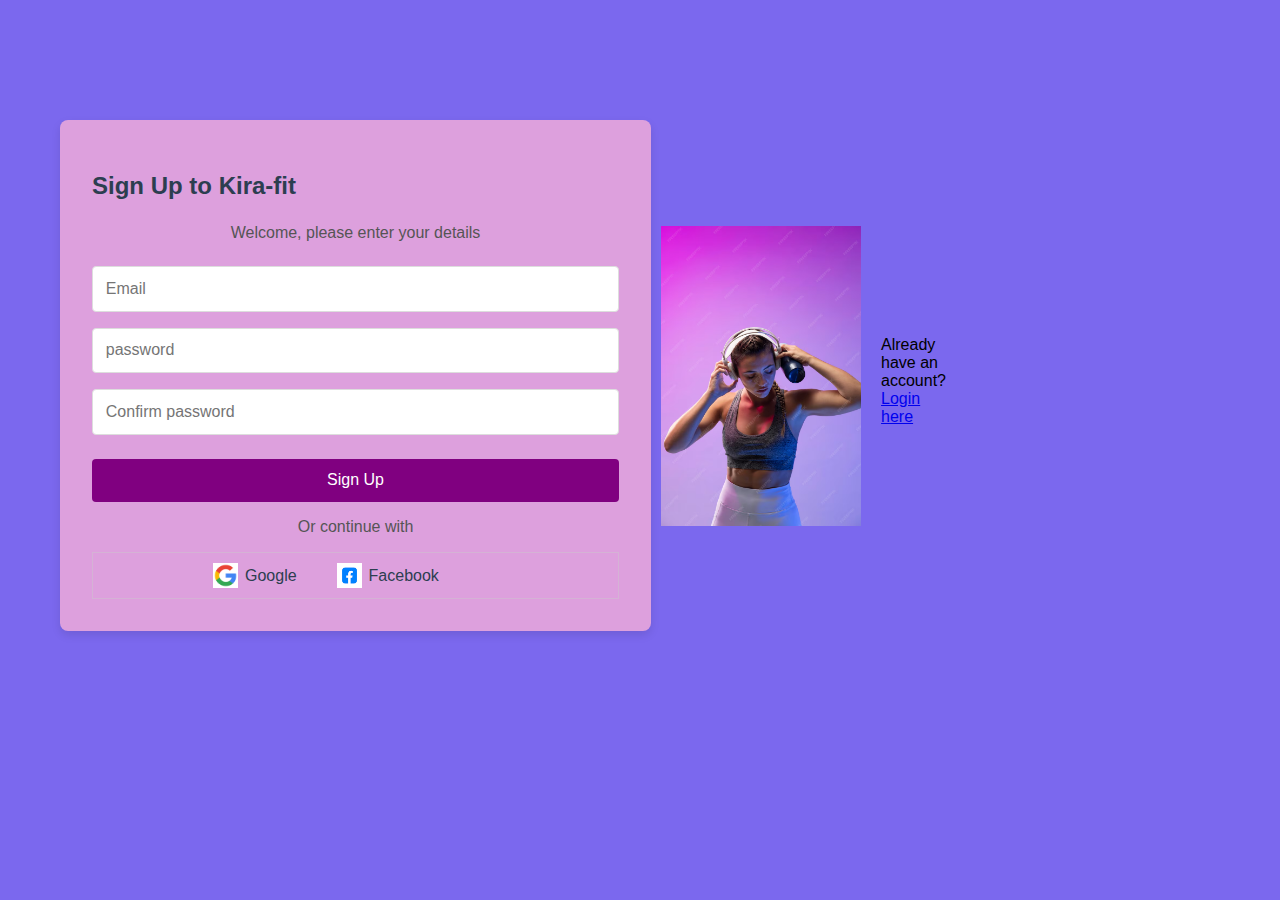
<file: index.html>
<!DOCTYPE html>
<html lang="en">
<head>
    <meta charset="UTF-8">
    <meta name="viewport" content="width=device-width, initial-scale=1.0">
    <title>Sign up page</title>
    <link rel="stylesheet" href="style.css">
    
    
    <style>
        body {
          font-family: Arial, sans-serif;
          background-color:mediumslateblue;
          display: flex;
          align-items: center;
          width: 70%;
          margin: 100px 50px 50px 50px;
        }
    
        .form-container {
          background:plum;
          padding: 2rem;
          border-radius: 8px;
          box-shadow: 0 4px 10px rgba(0, 0, 0, 0.1);
          margin: 20px 0px 30px 10px;
          width: 300%;
          text-align: center;
          
          
        }
    
        .form-container h2 {
          margin-bottom: 1.5rem;
          color: #2c3e50;
        }
    
        .form-container input {
          width: 100%;
          padding: 0.8rem;
          margin: 0.5rem 0;
          border: 1px solid #ddd;
          border-radius: 4px;
          font-size: 1rem;
          box-sizing: border-box;
        }
    
        .form-container input:focus {
          border-color: #2c3e50;
          outline: none;
        }
    
        .form-container button {
          width: 100%;
          padding: 0.8rem;
          margin-top: 1rem;
          background-color: purple;
          color: white;
          border: none;
          border-radius: 4px;
          font-size: 1rem;
          cursor: pointer;
        }
    
        .form-container button:hover {
          background-color: #34495e;
        }
    
        .form-container p {
          margin-top: 1rem;
          color: #555;
        }
    
        .form-container a {
          color: #2c3e50;
          text-decoration: none;
        }
    
        .form-container a:hover {
          text-decoration: underline;
        }
      </style>
    </head>
    <body>
      <div class="form-container">
        <h2>Sign Up to Kira-fit</h2>
        <p> Welcome, please enter your details</p>
        <form action="login.html"
        id="signupForm">
          <input type="text" placeholder="Email" required>
          <input type="password" placeholder="password" required>
          <input type="confirmpassword" placeholder="Confirm password" minlength="8" required>
          <button type="submit">Sign Up</button>
          <p>Or continue with</p>
          <div class="social-login">
            <a href="#" class="social-link signup-button">
                <img src="GOOGLE.png" alt="Google" class="icon">Google
            </a>
            <a href="#" class="social-link signup-button">
                <img src="FACEBOOK.png" alt="Facebook" class="icon">Facebook
            </a>
           

        </div>
        </form>
       
      </div>
      <img src="photo.avif" alt="logo" style="float: right;width:300px; height: 300px; margin: 60px 20px 70px 10px; ">
      <p>Already have an account? <a href="login.html">Login here</a></p>
    </body>
    </html>
</file>
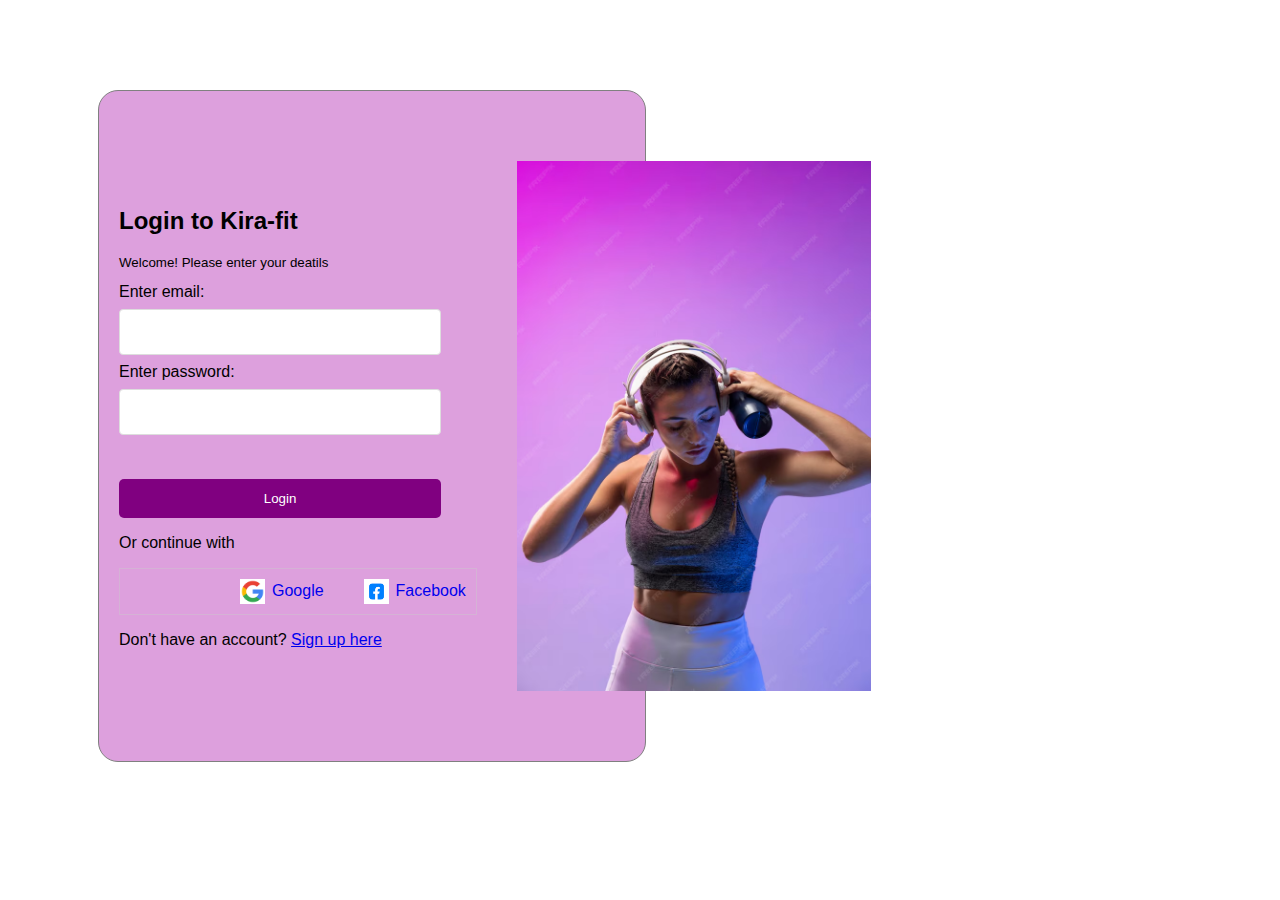
<file: login.html>
<!DOCTYPE html>
<html lang="en">
<head>
    <meta charset="UTF-8">
    <meta name="viewport" content="width=device-width, initial-scale=1.0">
    <title>Login page</title>
    <link rel="stylesheet" href="style.css">
</head>
<body>
    
    <div class="form" >
        <form action="table.html"> 
        <h2>Login to Kira-fit</h2>
        <p style="font-size:smaller;">Welcome! Please enter your deatils</p>
         <label for="email">Enter email:</label><br>
         <input for="email" type="email">
         <label for="password"> Enter password:</label><br>
         <input id="password" type="password"><br><br>
         
         <div class="login-button">
            <button type="buttton">Login</button> </div>
            <p>Or continue with</p>
            <div class="social-login">
                <a href="#" class="social-link signup-button">
                    <img src="GOOGLE.png" alt="Google" class="icon">Google
                </a>
                <a href="#" class="social-link signup-button">
                    <img src="FACEBOOK.png" alt="Facebook" class="icon">Facebook
                </a>
                
            </div>
            <p>Don't have an account? <a href="signup.html">Sign up here</a></p> 
    
           
           
        </form>
          

           <img src="photo.avif" alt="logo" class="right-image">
           
           
    </div>
</body>
</html>
</file>
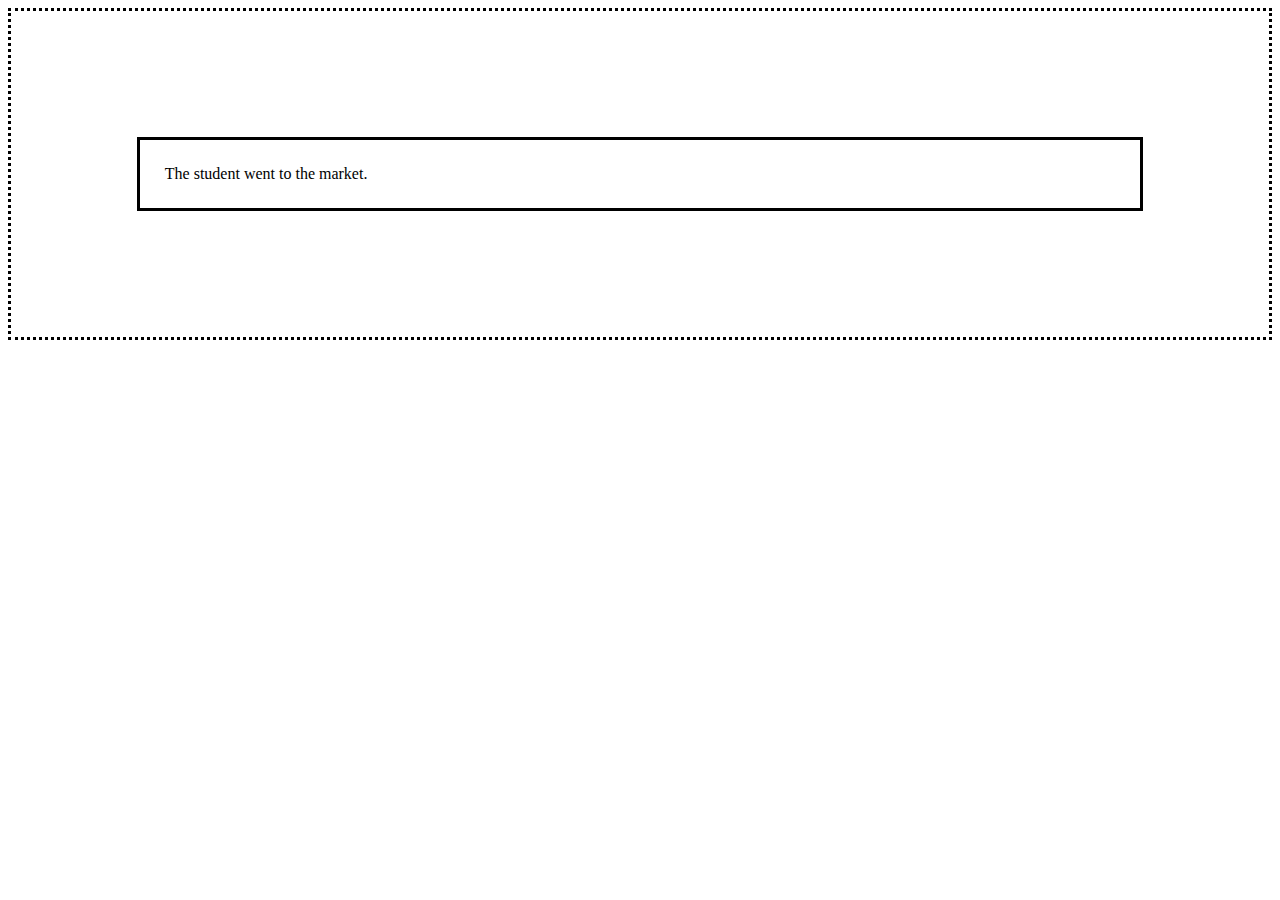
<file: nesteddivs.html>
<!DOCTYPE html>
<html lang="en">
<head>
    <meta charset="UTF-8">
    <meta name="viewport" content="width=device-width, initial-scale=1.0">
    <title>Nested element</title>
    <link rel="stylesheet" href="style.css">
</head>
<body>
    <div class="outerdiv">
        <div class="nesteddivs">
          The student went to the market.
        </div>
      </div>
</body>
</html>
</file>
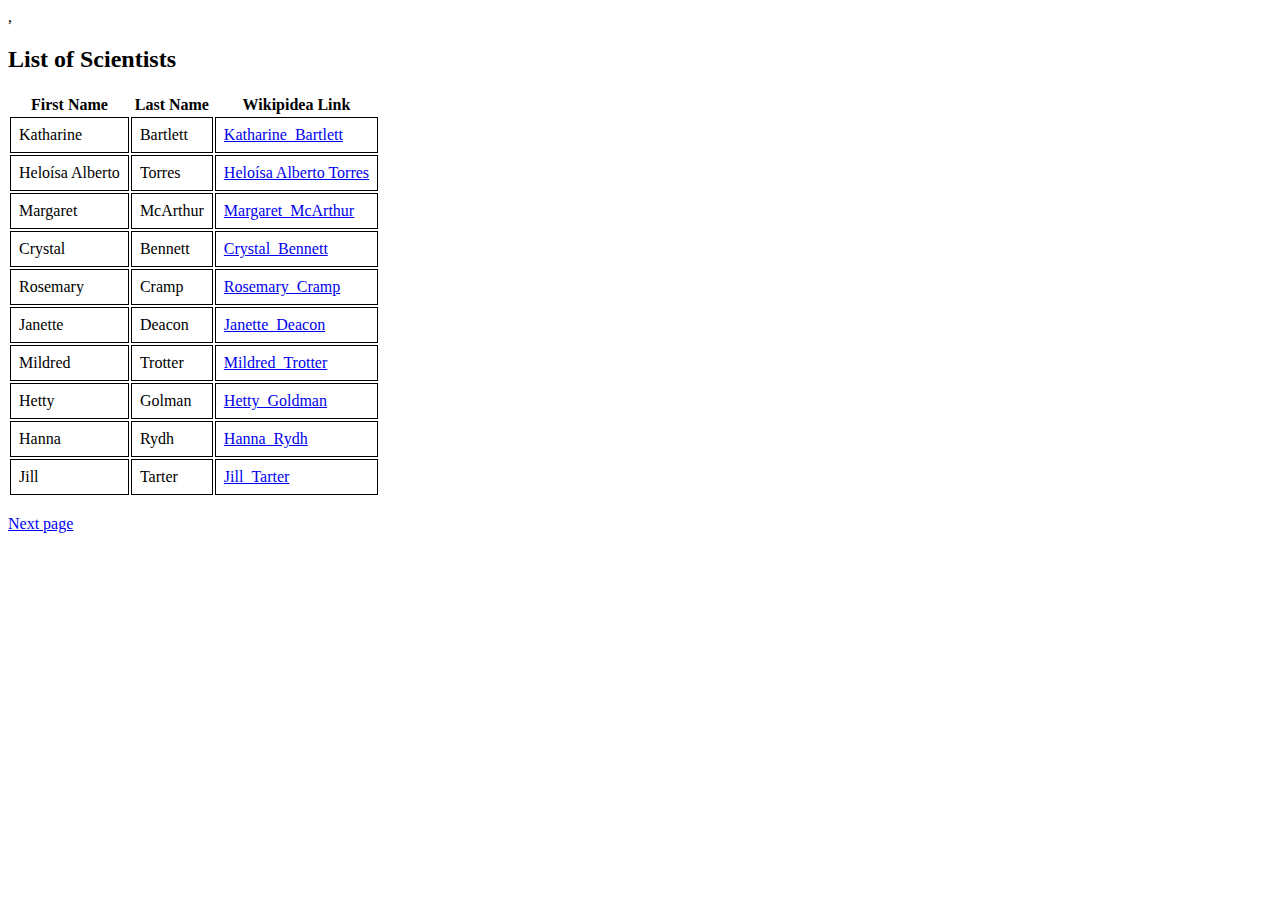
<file: table.html>
<!DOCTYPE html>
<html lang="en">
<head>
    <meta charset="UTF-8">
    <meta name="viewport" content="width=device-width, initial-scale=1.0">
    <title>Table of Scientists</title>
    ,<link rel="stylesheet" href="style.css">
</head>
<body>
    <h2>List of Scientists</h2>
    <table>
        <thead>

            <tr>



                <th> First Name</th>
                <th>Last Name</th>
                <th>Wikipidea Link</th>
            </tr>
        </thead>
        <tbody>
            <tr>
                <td>Katharine</td>
                <td>Bartlett</td>
                <td><a href="https://en.wikipedia.org/wiki/Katharine_Bartlett" target="_blank">Katharine_Bartlett</a></td>
             </tr>  
             <tr>
                 <td>Heloísa Alberto</td>
                 <td>Torres</td>
                 <td><a href="https://en.wikipedia.org/wiki/Katharine_Bartlett" target="_blank"> Heloísa Alberto Torres</a></td>
            </tr>
            <tr>
                <td> Margaret</td>
                <td>McArthur</td>
                <td><a href="https://en.wikipedia.org/wiki/Margaret_McArthur" target="_blank">Margaret_McArthur</a></td>
            </tr>
            <tr>
                <td>Crystal</td>
                <td>Bennett</td>
                <td><a href="https://en.wikipedia.org/wiki/Crystal_Bennett" target="_blank">Crystal_Bennett</a></td>
            </tr>
            <tr>
                <td>Rosemary</td>
                <td>Cramp</td>
                <td><a href="https://en.wikipedia.org/wiki/Rosemary_Cramp" target="_blank">Rosemary_Cramp</a></td>
            </tr>
            <tr>
                <td>Janette</td>
                <td>Deacon</td>
                <td><a href="https://en.wikipedia.org/wiki/Janette_Deacon" target="_blank">Janette_Deacon</a></td>
            </tr>
            <tr>
                <td>Mildred</td>
                <td>Trotter</td>
                <td><a href="https://en.wikipedia.org/wiki/Mildred_Trotter" target="_blank">Mildred_Trotter</a></td>
            </tr>
            <tr>
                <td>Hetty</td>
                <td>Golman</td>
                <td><a href="https://en.wikipedia.org/wiki/Hetty_Goldman" target="_blank">Hetty_Goldman</a></td>
            </tr>
            <tr>
                <td>Hanna</td>
                <td>Rydh</td>
                <td><a href="https://en.wikipedia.org/wiki/Hanna_Rydh" target="_blank">Hanna_Rydh</a></td>
            </tr>
            <tr>
                <td>Jill</td>
                <td>Tarter</td>
                <td><a href="https://en.wikipedia.org/wiki/Jill_Tarter" target="_blank">Jill_Tarter</a></td>
            </tr>
            <tr>
    
        </tbody>
    </table>
    <p><a href="nesteddivs.html"> Next page</a></p>
    
</body>
</html>
</file>
<file: style.css>
.form{
    border: solid 1px grey;
    height:70vh;
    padding: 20px;
    margin: 90px 90px 90px 90px;
    font-family: Arial, Helvetica, sans-serif;
    background-color: plum;
    align-items: center;
    border-radius: 20px;
    width: 40%;
    display: flex;
    
    
    
}


.form-container h2 {
    margin-bottom: 1.5rem;
    color: #2c3e50;
    display: flex;
  }
.form input{
    display: flex;
    width: 90%;
    padding: 0.8rem;
    border-radius: 4px;
    font-size: 1rem;
    border: solid 1px #ddd;
    margin: 0.5rem 0;
    box-sizing:border-box;
    


}
.form-container input:focus {
    border-color: #2c3e50;
    outline: none;
    background-color: plum;
  }
.login-button{ 
    display: flex;
    justify-content: center;
    padding: 5px 5px 5px 30 px;
    margin:0 auto;
}
.login-button button{
 background: none;
 border: none;
 background-color:purple;
 width: 90%;
 color: white;
 padding: 12px 16px;
 border-radius: 5px;
 cursor: pointer;
 margin-inline-end: auto;
}
.form-container p {
    margin-top: 1rem;
    color: #555;
}
    
.lined-paragraph p { 
        display: flex;
        justify-content: center;
        top: 10px;}
    
    .right-image{ 
        max-width: 70%;
        display: flex;
        justify-content: space-between;
                flex: 1;
                padding: 40px 40px 40px 40px;
                border-radius:7px}
                

                
      .outerdiv{
        border: dotted black;
      }          
                
        
    

    
    .nesteddivs{
        padding: 25px 25px 25px 25px;
        margin: 10%;
        border: solid black;
    }

    .nesteddivs input{
        padding: 25px 25px 25px 25px;
    }









    .table{
        width: 50%;
        border-collapse: collapse;
        display: block;
        overflow-x: auto;
        white-space: nowrap;

    }
    .th, td{
        border: 1px solid black;
        padding: 8px;
        text-align: left;
    }
    .th{
        color: white;
        background-color: #4caf50;
    }
    .tr:hover{
        background-color: #f2f2f2;
    }
    .tr:nth-child(even){
        background-color: #f9f9f9;
    }
    



    .social-login {
        border:solid 0.5px #cccccc6c ;
        padding: 0px 0px 0px 110px;
        display: flex;
        gap: 20px;
    }
    .social-login .icon {
        width: 25px;
        height: 25px;
        margin-right: 7px;
    }
    .social-login a {
        display: flex;
        align-items: center;
        text-decoration: none;
        padding: 0;
        margin: 10px;
    }
</file>
